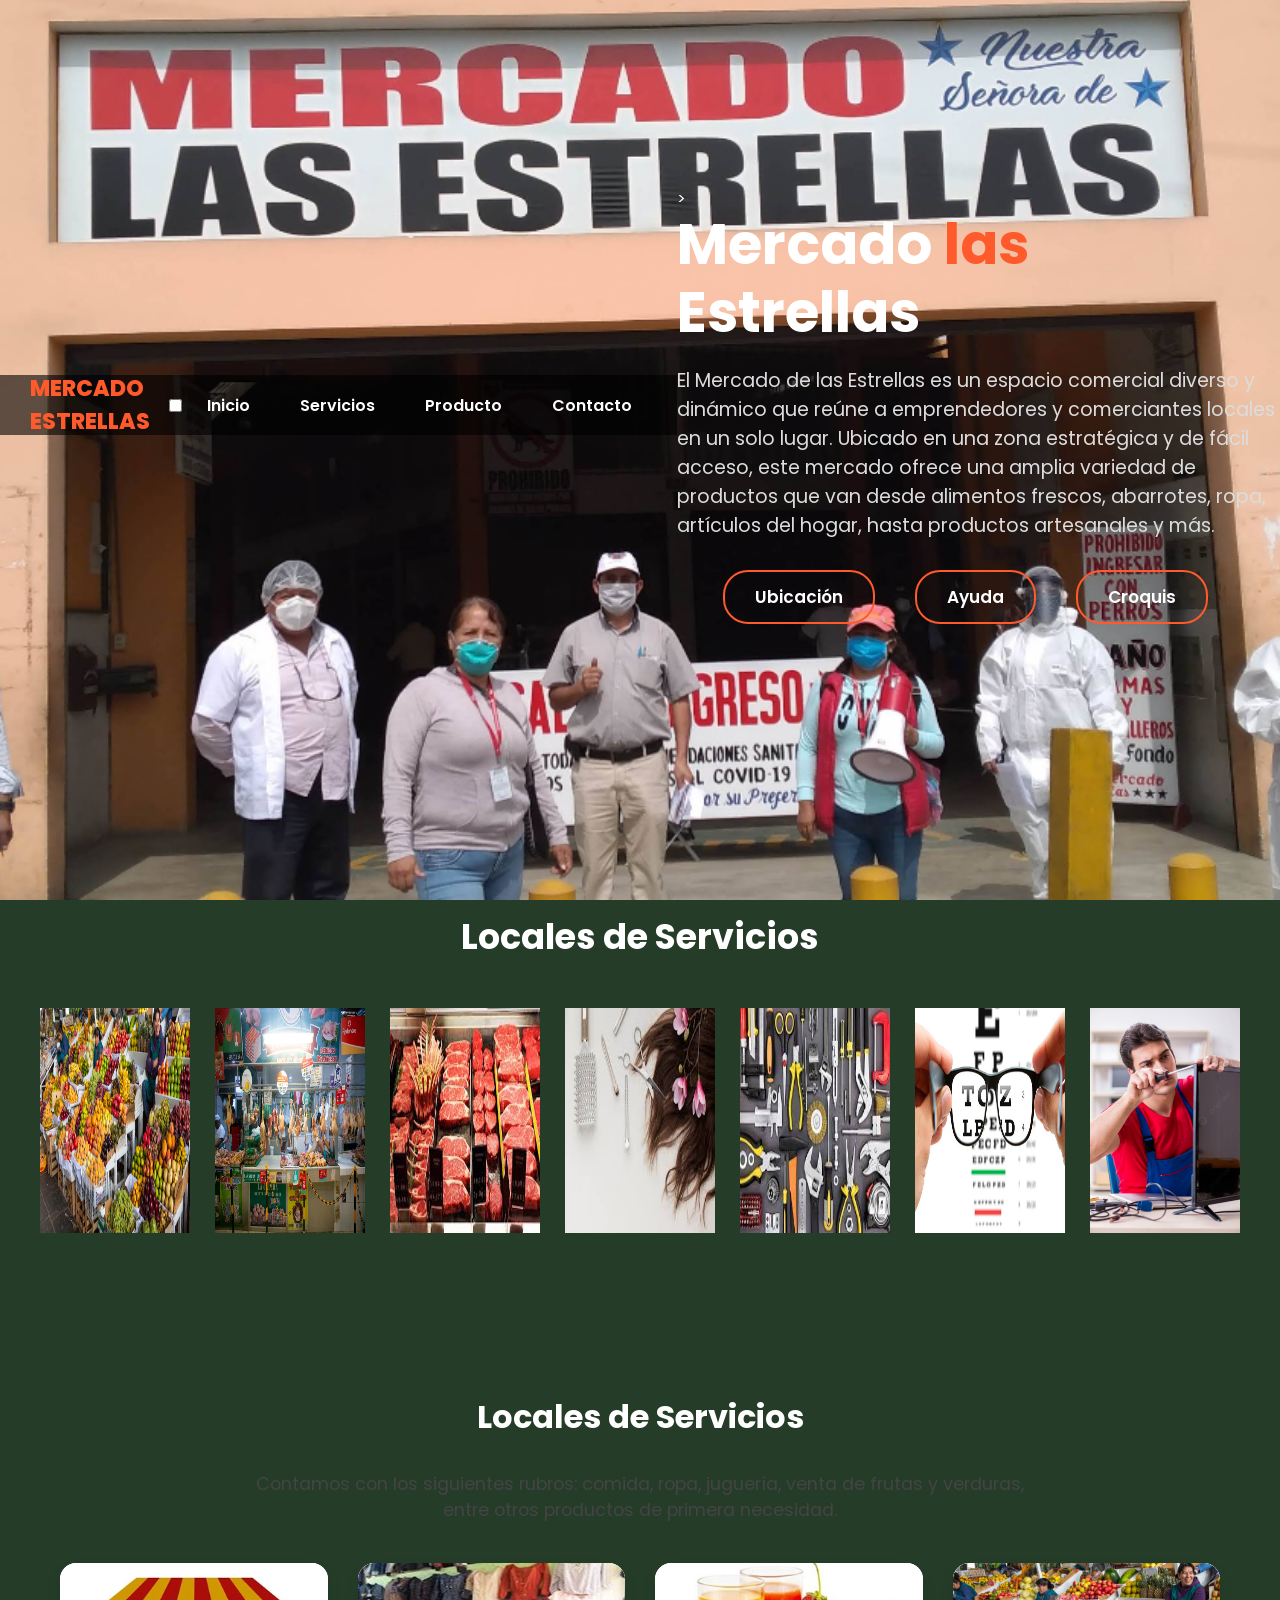
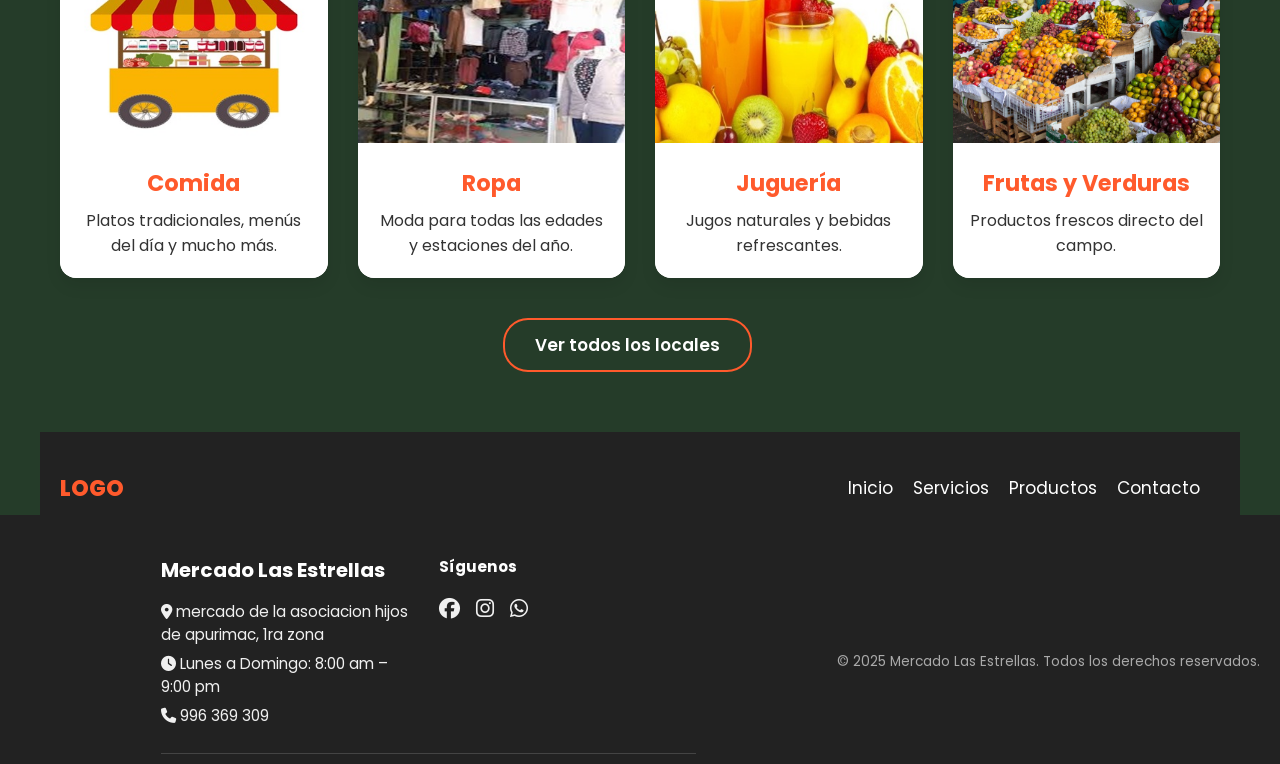
<file: index.html>
<!DOCTYPE html>
<html lang="en">
<head>
<link rel="icon" href="imagines de pagina/logo.jpg" type="image/x-icon">

  <!-- Etiquetas para compartir (Open Graph) -->
<meta property="og:title" content="Mercado Las Estrellas">
<meta property="og:description" content="Encuentra todo en un solo lugar: comida, ropa, abarrotes, servicios y más. Visítanos en Huaycán.">
<meta property="og:image" content="https://robertosotelosamaniego.github.io/MERCADO-LAS-ESTRELLAS/imagines%20de%20pagina/carniceria.jpg">
<meta property="og:url" content="https://robertosotelosamaniego.github.io/MERCADO-LAS-ESTRELLAS/">
<meta property="og:type" content="website">
  <!-- SEO básico -->
<meta name="description" content="Mercado Las Estrellas - Encuentra comida, abarrotes, ropa y más en un solo lugar. Ubícanos fácilmente y conoce nuestros servicios.">
<meta name="keywords" content="mercado, abarrotes, comida, ropa, Las Estrellas, Huaycán, comercio local, Lima">
<meta name="author" content="Mercado Las Estrellas">
<meta name="robots" content="index, follow">
  <!-- AOS Animate On Scroll CSS -->
<link href="https://cdn.jsdelivr.net/npm/aos@2.3.4/dist/aos.css" rel="stylesheet">
    <meta charset="UTF-8">
    <meta name="viewport" content="width=device-width, initial-scale=1.0">
   <title>Mercado Las Estrellas - Inicio</title>
    <link rel="stylesheet" href="style.css">

</head>
<link rel="stylesheet" href="https://cdnjs.cloudflare.com/ajax/libs/font-awesome/6.5.0/css/all.min.css">

<body>
    <header class="header">

       <!-- SLIDER DE FONDO -->
        <div class="slider">
    <div class="slide active" style="background-image: url('mercado/mercadoprin.png');"></div>
    <div class="slide" style="background-image: url('mercado/peluqueriacabello.png');"></div>
    <div class="slide" style="background-image: url('mercado/puetoabarrote.png');"></div>
  </div>
   
      <div class="menu container">
  
           <a href="#" class="logo">Mercado Estrellas</a>
           <input type="checkbox" id="menu"/>
           <label for="menu">
               <img src ="imagines de pagina/menu.png" class="menu-icono" alt="menu">
           </label>
          <nav class="navbar">
            <ul>
              <li><a href="#">Inicio</a></li>
              <li><a href="#">Servicios</a></li>
              <li><a href="#">Producto</a></li>
              <li><a href="https://api.whatsapp.com/send?phone=51996369309&text=Hola%20Presidente%20deseo%20hacer%20una%20consulta..." target="_blank" >Contacto</a></li>
            </ul>
          </nav>    
      </div>
            <!--TETO Y BOTONES-->
      <div class="header-conten container">
        <div class="header-txt" data-aos="fade-up">
>
          <h1>Mercado <span>las</span><br>Estrellas</h1>
          <p>
            El Mercado de las Estrellas es un espacio comercial diverso y dinámico 
            que reúne a emprendedores y comerciantes locales en un solo lugar.  
            Ubicado en una zona estratégica y de fácil acceso, este mercado ofrece 
            una amplia variedad de productos que van desde alimentos frescos, 
            abarrotes, ropa, artículos del hogar, hasta productos artesanales y más.
          
          </p>
          <div class="butons" data-aos="zoom-in" data-aos-delay="200">
               <a href="https://acortar.link/OR9uFD" target="_blank" class="btn-1">Ubicación</a>
               <a href="ayuda.html" target="_blank" class="btn-1"> Ayuda </a>
               <a href="croquis.html" target="_blank" class="btn-1" > Croquis</a>
          </div>

        </div>
      </div>
    </header>

    <section class="popular container">

       <h2> Locales de Servicios </h2>

       <div class="popular-content">
            <img src="mercado/Frutas.jpg" alt="">
            <img src="mercado/Pollería.jpg" alt="">
            <img src="mercado/carnicería.jpg" alt="">
            <img src="mercado/peluqueria.jpg" alt="">
            <img src="mercado/ferreteria.jpg" alt="">
            <img src="mercado/optometrista.jpg" alt="">
            <img src="mercado/reparación.jpg" alt="">
       </div>
    </section>


    <section class="services container">
  <h2 class="section-title">Locales de Servicios</h2>
  <p class="section-description">
    Contamos con los siguientes rubros: comida, ropa, juguería, venta de frutas y verduras, entre otros productos de primera necesidad.
  </p>

  <div class="card-grid">
    <div class="card">
      <div class="card" data-aos="fade-up" data-aos-delay="200">
      <img src="mercado/puesto de comida.jpg" alt="Comida">
      <h3>Comida</h3>
      <p>Platos tradicionales, menús del día y mucho más.</p>
    </div>
    </div>
    <div class="card">
      <div class="card" data-aos="fade-up" data-aos-delay="200">
      <img src="mercado/puesto de ropa.jpg" alt="Ropa">
      <h3>Ropa</h3>
      <p>Moda para todas las edades y estaciones del año.</p>
    </div>
    </div>
    <div class="card">
      <div class="card" data-aos="fade-up" data-aos-delay="200">
      <img src="mercado/puesto de jugo.jpg" alt="Juguería">
      <h3>Juguería</h3>
      <p>Jugos naturales y bebidas refrescantes.</p>
    </div>
    </div>
    <div class="card">
      <div class="card" data-aos="fade-up" data-aos-delay="200">
      <img src="mercado/Frutas.jpg" alt="Frutas y Verduras">
      <h3>Frutas y Verduras</h3>
      <p>Productos frescos directo del campo.</p>
    </div>
    </div>
  </div>

  <div class="center">
    <a href="galeria.html" class="btn-1">Ver todos los locales</a>
  </div>
</section>

<footer class="footer container">

  <div class="link">
    <a href="#" class="logo">Logo</a>
  </div>

  <div class="link">
     <ul>
         <li><a href="#">Inicio</a></li>
         <li><a href="#">Servicios</a></li>
         <li><a href="#">Productos</a></li>
         <li><a href="contacto.html" target="_blank">Contacto</a></li>


     </ul>


  </div>

</footer>
<footer class="footer">
  <div class="footer-container container">
    <div class="footer-info">
      <h3>Mercado Las Estrellas</h3>
      <p><i class="fa-solid fa-location-dot"></i> mercado de la asociacion hijos de apurimac, 1ra zona</p>
      <p><i class="fa-solid fa-clock"></i> Lunes a Domingo: 8:00 am – 9:00 pm</p>
      <p><i class="fa-solid fa-phone"></i> 996 369 309 </p>
    </div>
    <div class="footer-social">
      <h4>Síguenos</h4>
      <a href="#"><i class="fa-brands fa-facebook"></i></a>
      <a href="#"><i class="fa-brands fa-instagram"></i></a>
      <a href="https://api.whatsapp.com/send?phone=51981288056&text=Hola%20Roberto%20deseo%20hacer%20una%20consulta..."><i class="fa-brands fa-whatsapp"></i></a>
    </div>
  </div>
  <div class="footer-bottom">
    <p>© 2025 Mercado Las Estrellas. Todos los derechos reservados.</p>
  </div>
</footer>
<!-- AOS Animate On Scroll JS -->
<script src="https://cdn.jsdelivr.net/npm/aos@2.3.4/dist/aos.js"></script>
<script>
  AOS.init({
    duration: 1500, // duración en milisegundos
    once: true      // animar solo una vez
  });
</script>

<script>
  const slides = document.querySelectorAll('.slide');
  let currentSlide = 0;

  setInterval(() => {
    slides[currentSlide].classList.remove('active');
    currentSlide = (currentSlide + 1) % slides.length;
    slides[currentSlide].classList.add('active');
  }, 4000); // cambia cada 4 segundos
</script>

</body>
</html>
</file>
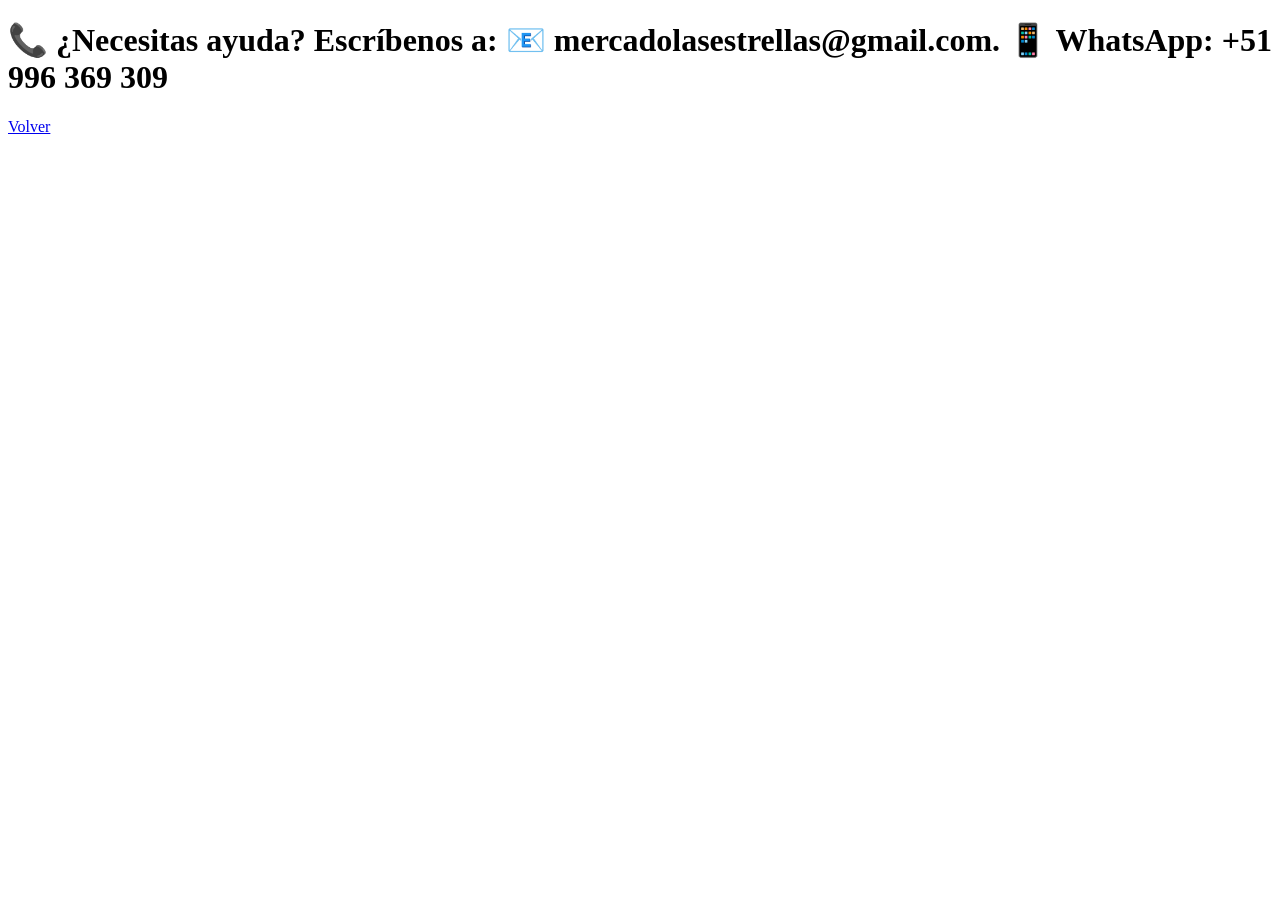
<file: ayuda.html>
<!DOCTYPE html>
<html lang="en">
<head>
    <!-- Etiquetas para compartir (Open Graph) -->
<meta property="og:title" content="Mercado Las Estrellas">
<meta property="og:description" content="Encuentra todo en un solo lugar: comida, ropa, abarrotes, servicios y más. Visítanos en Huaycán.">
<meta property="og:image" content="https://robertosotelosamaniego.github.io/MERCADO-LAS-ESTRELLAS/imagines%20de%20pagina/logo.jpg">
<meta property="og:url" content="https://robertosotelosamaniego.github.io/MERCADO-LAS-ESTRELLAS/">
<meta property="og:type" content="website">
    <!-- SEO básico -->
<meta name="description" content="Mercado Las Estrellas - Encuentra comida, abarrotes, ropa y más en un solo lugar. Ubícanos fácilmente y conoce nuestros servicios.">
<meta name="keywords" content="mercado, abarrotes, comida, ropa, Las Estrellas, Huaycán, comercio local, Lima">
<meta name="author" content="Mercado Las Estrellas">
<meta name="robots" content="index, follow">
    <meta charset="UTF-8">
    <meta name="viewport" content="width=device-width, initial-scale=1.0">
    <title>Ayuda</title>
</head>
<body>
    <h1>📞 ¿Necesitas ayuda?
        Escríbenos a:
        📧 mercadolasestrellas@gmail.com.
        📱 WhatsApp: +51 996 369 309</h1>
        <a href="index.html" class="btn-1">Volver</a>   
        
</body>
</html>
</file>
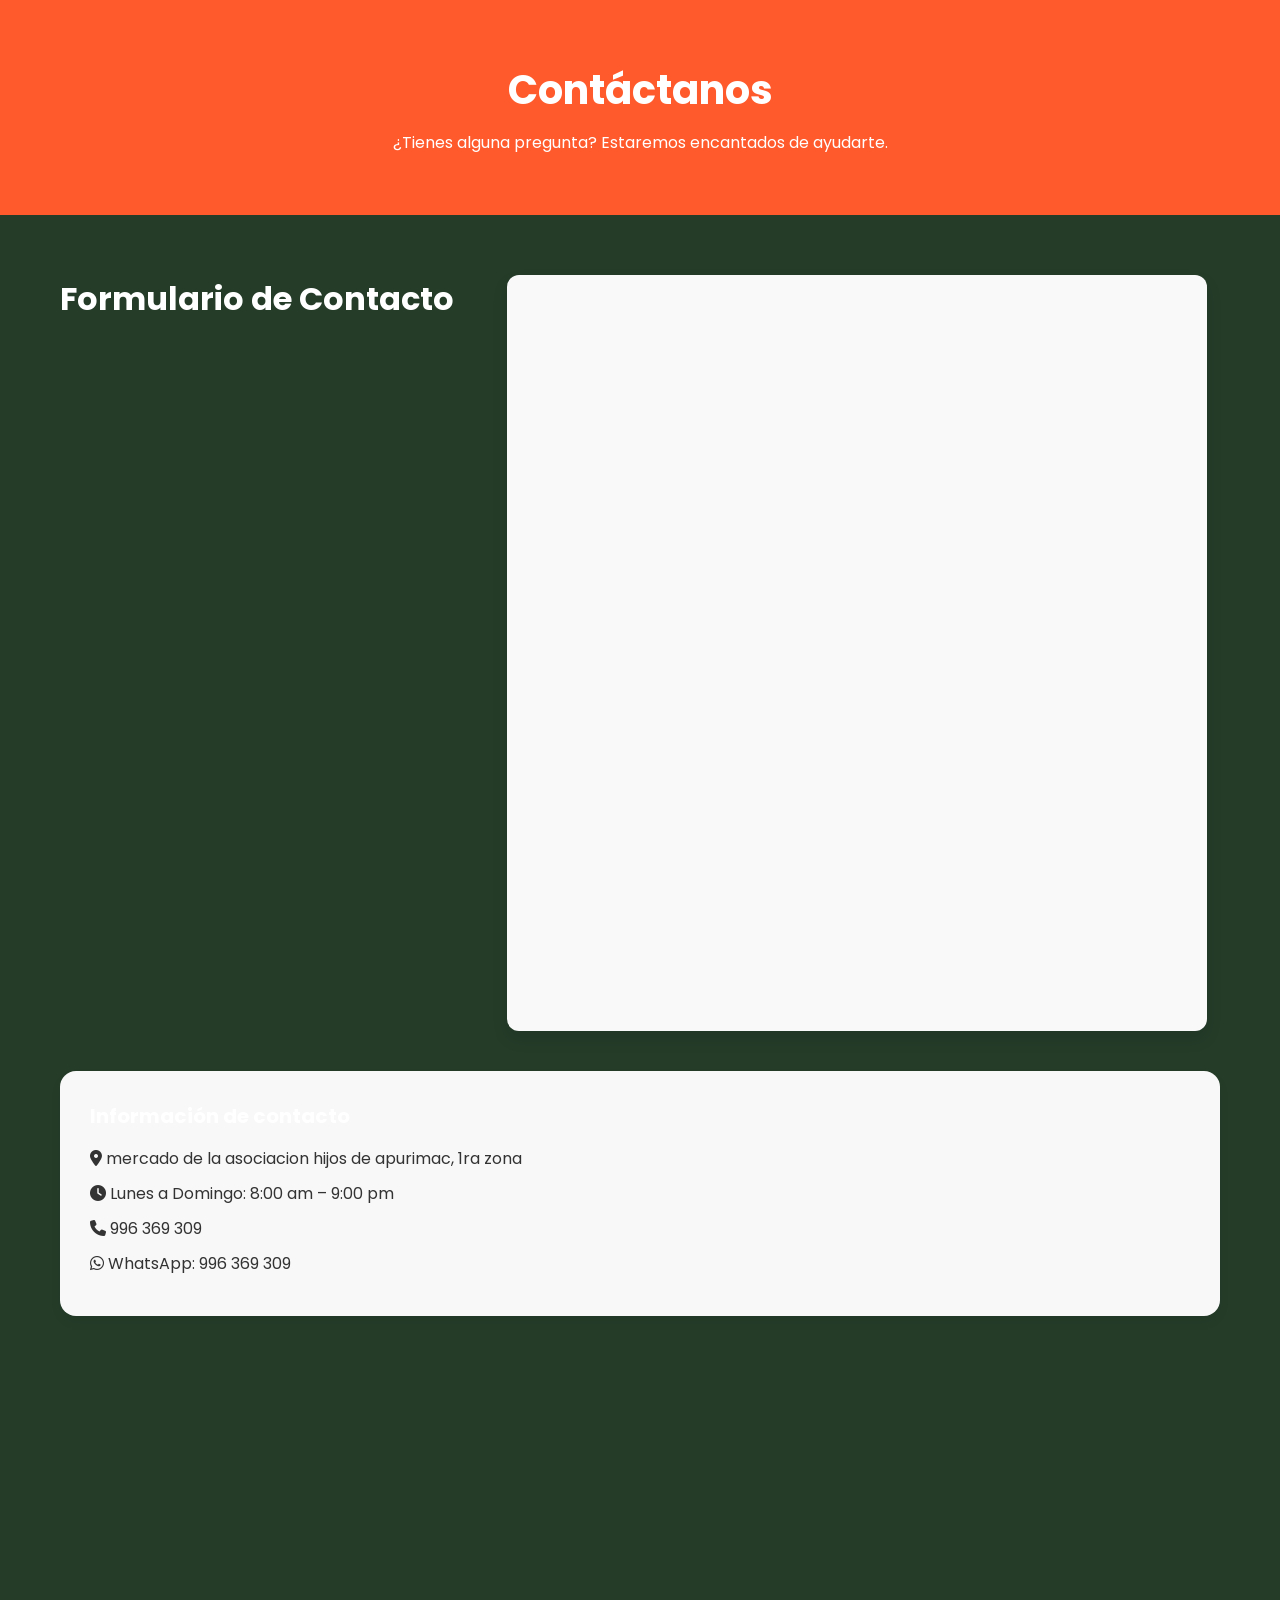
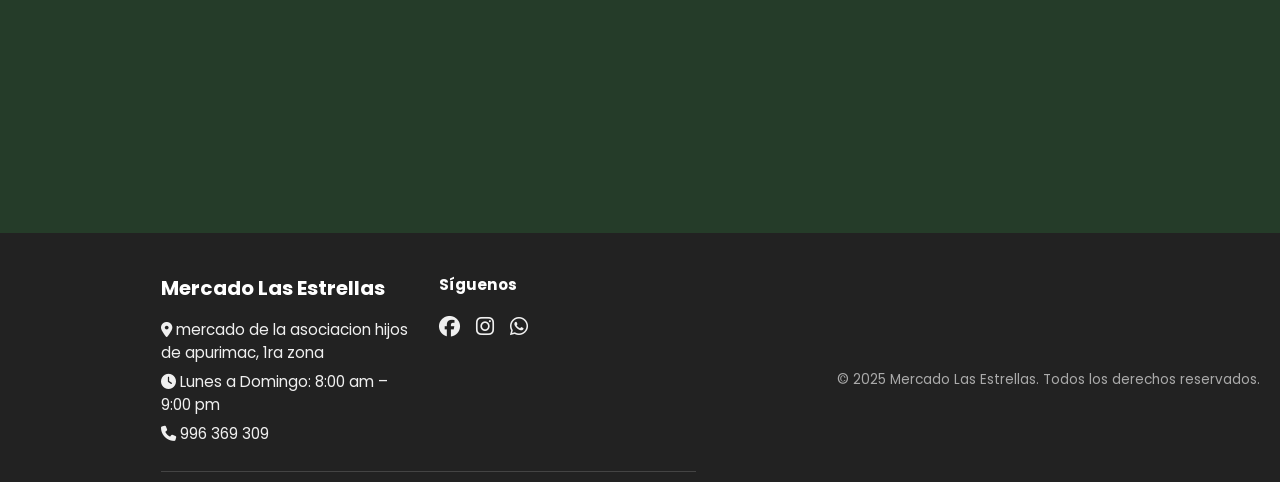
<file: contacto.html>
<!DOCTYPE html>
<html lang="en">
<head>
  <!-- Etiquetas para compartir (Open Graph) -->
<meta property="og:title" content="Mercado Las Estrellas">
<meta property="og:description" content="Encuentra todo en un solo lugar: comida, ropa, abarrotes, servicios y más. Visítanos en Huaycán.">
<meta property="og:image" content="https://robertosotelosamaniego.github.io/MERCADO-LAS-ESTRELLAS/imagines%20de%20pagina/logo.jpg">
<meta property="og:url" content="https://robertosotelosamaniego.github.io/MERCADO-LAS-ESTRELLAS/">
<meta property="og:type" content="website">
  <!-- SEO básico -->
<meta name="description" content="Mercado Las Estrellas - Encuentra comida, abarrotes, ropa y más en un solo lugar. Ubícanos fácilmente y conoce nuestros servicios.">
<meta name="keywords" content="mercado, abarrotes, comida, ropa, Las Estrellas, Huaycán, comercio local, Lima">
<meta name="author" content="Mercado Las Estrellas">
<meta name="robots" content="index, follow">

    <meta charset="UTF-8">
    <meta name="viewport" content="width=device-width, initial-scale=1.0">
    <title>Contáctanos - Mercado Las Estrellas</title>

    <link rel="stylesheet" href="style.css">
  <link rel="stylesheet" href="https://cdnjs.cloudflare.com/ajax/libs/font-awesome/6.5.0/css/all.min.css">
</head>
<body>
    
    <header class="header-contact">
  <div class="container">
    <h1>Contáctanos</h1>
    <p>¿Tienes alguna pregunta? Estaremos encantados de ayudarte.</p>
  </div>
</header>

<section class="contact-form-section container">
    <h2 class="section-title">Formulario de Contacto</h2>
  <div class="google-form-box">
   <iframe src="https://docs.google.com/forms/d/e/1FAIpQLSf1Gfwn_vxpvdt2lRvW87x-AwNFeXyu2oO8e7YtTCOwN7SoyA/viewform?embedded=true" width="640" height="689" frameborder="0" marginheight="0" marginwidth="0">Loading…</iframe>
    
  </div>
  <div class="info-box">
    <h3>Información de contacto</h3>
    <p><i class="fa-solid fa-location-dot"></i> mercado de la asociacion hijos de apurimac, 1ra zona</p>
    <p><i class="fa-solid fa-clock"></i> Lunes a Domingo: 8:00 am – 9:00 pm</p>
    <p><i class="fa-solid fa-phone"></i> 996 369 309</p>
    <p><i class="fa-brands fa-whatsapp"></i> WhatsApp: 996 369 309</p>
  </div>
</section>

<section class="map-section">
  <iframe src="https://www.google.com/maps/embed?pb=!1m14!1m8!1m3!1d7804.672811513184!2d-76.8769262!3d-12.0203457!3m2!1i1024!2i768!4f13.1!3m3!1m2!1s0x9105c3cd58aba6a7%3A0x8d45ec0caf8888ba!2sMercado%20Nuesta%20Se%C3%B1ora%20de%20las%20Estrellas!5e0!3m2!1ses-419!2spe!4v1750319688054!5m2!1ses-419!2spe" width="600" height="450" style="border:0;" allowfullscreen="" loading="lazy" referrerpolicy="no-referrer-when-downgrade"></iframe>
</section>

<footer class="footer">
  <div class="footer-container container">
    <div class="footer-info">
      <h3>Mercado Las Estrellas</h3>
      <p><i class="fa-solid fa-location-dot"></i> mercado de la asociacion hijos de apurimac, 1ra zona</p>
      <p><i class="fa-solid fa-clock"></i> Lunes a Domingo: 8:00 am – 9:00 pm</p>
      <p><i class="fa-solid fa-phone"></i> 996 369 309</p>
    </div>
    <div class="footer-social">
      <h4>Síguenos</h4>
      <a href="#"><i class="fa-brands fa-facebook"></i></a>
      <a href="#"><i class="fa-brands fa-instagram"></i></a>
      <a href="https://api.whatsapp.com/send?phone=51981288056&text=Hola%20Roberto%20deseo%20hacer%20una%20consulta..."><i class="fa-brands fa-whatsapp"></i></a>
    </div>
  </div>
  <div class="footer-bottom">
    <p>© 2025 Mercado Las Estrellas. Todos los derechos reservados.</p>
  </div>
</footer>


</footer>
</body>
</html>
</file>
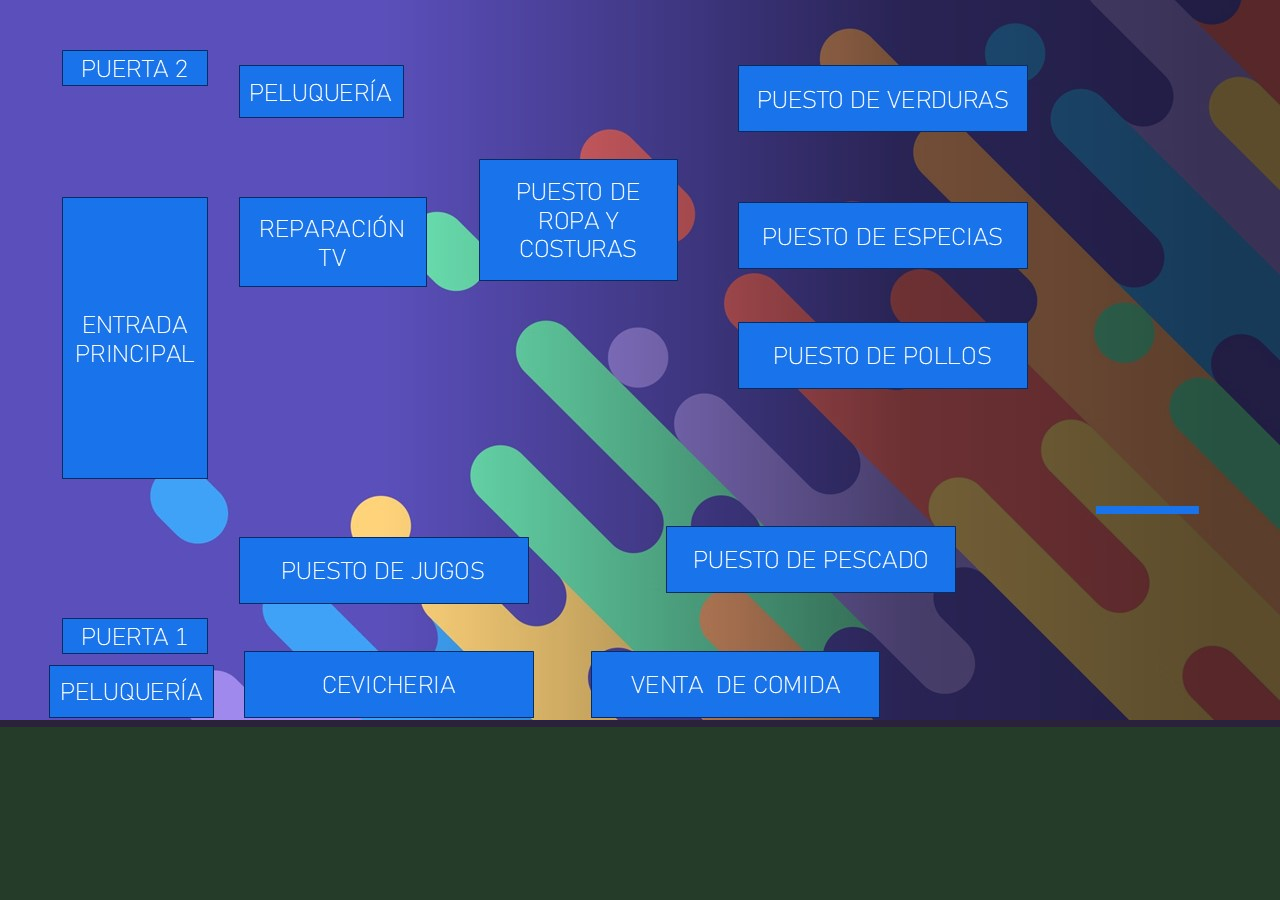
<file: croquis.html>
<!DOCTYPE html>
<html lang="en">
<head>
    <!-- Etiquetas para compartir (Open Graph) -->
<meta property="og:title" content="Mercado Las Estrellas">
<meta property="og:description" content="Encuentra todo en un solo lugar: comida, ropa, abarrotes, servicios y más. Visítanos en Huaycán.">
<meta property="og:image" content="https://robertosotelosamaniego.github.io/MERCADO-LAS-ESTRELLAS/imagines%20de%20pagina/logo.jpg">
<meta property="og:url" content="https://robertosotelosamaniego.github.io/MERCADO-LAS-ESTRELLAS/">
<meta property="og:type" content="website">
    <!-- SEO básico -->
<meta name="description" content="Mercado Las Estrellas - Encuentra comida, abarrotes, ropa y más en un solo lugar. Ubícanos fácilmente y conoce nuestros servicios.">
<meta name="keywords" content="mercado, abarrotes, comida, ropa, Las Estrellas, Huaycán, comercio local, Lima">
<meta name="author" content="Mercado Las Estrellas">
<meta name="robots" content="index, follow">
    <meta charset="UTF-8">
    <meta name="viewport" content="width=device-width, initial-scale=1.0">
    <title>croquis</title>
    <link rel="stylesheet" href="style.css">
</head>
<body>
    <div class="product-1">
          <img src="mercado/Presentación1.jpg" alt="">
        </div>
</body>
</html>
</file>
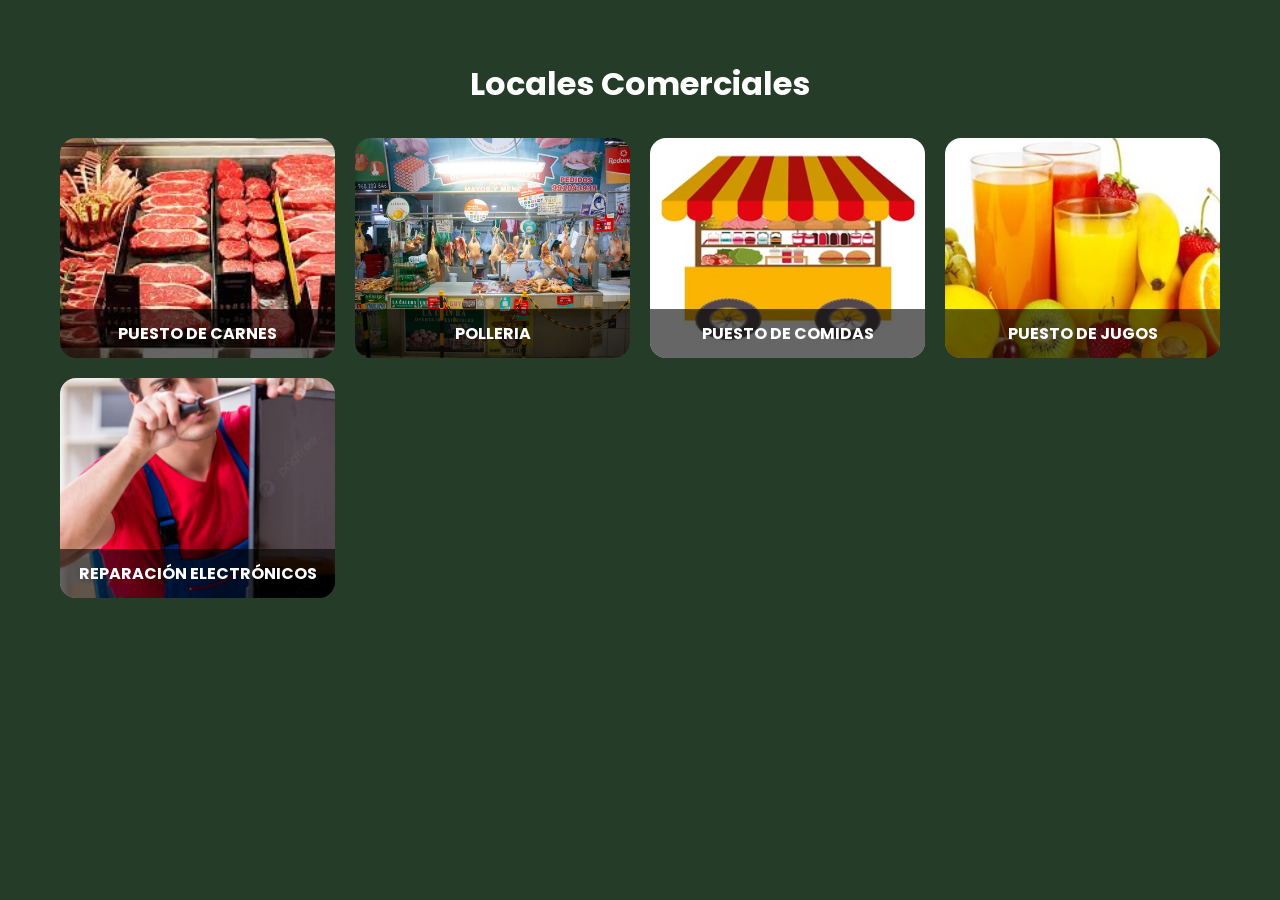
<file: galeria.html>
<!DOCTYPE html>
<html lang="en">
<head>
  <!-- Etiquetas para compartir (Open Graph) -->
<meta property="og:title" content="Mercado Las Estrellas">
<meta property="og:description" content="Encuentra todo en un solo lugar: comida, ropa, abarrotes, servicios y más. Visítanos en Huaycán.">
<meta property="og:image" content="https://robertosotelosamaniego.github.io/MERCADO-LAS-ESTRELLAS/imagines%20de%20pagina/logo.jpg">
<meta property="og:url" content="https://robertosotelosamaniego.github.io/MERCADO-LAS-ESTRELLAS/">
<meta property="og:type" content="website">
  <!-- SEO básico -->
<meta name="description" content="Mercado Las Estrellas - Encuentra comida, abarrotes, ropa y más en un solo lugar. Ubícanos fácilmente y conoce nuestros servicios.">
<meta name="keywords" content="mercado, abarrotes, comida, ropa, Las Estrellas, Huaycán, comercio local, Lima">
<meta name="author" content="Mercado Las Estrellas">
<meta name="robots" content="index, follow">
   <!-- AOS Animate On Scroll CSS -->
<link href="https://cdn.jsdelivr.net/npm/aos@2.3.4/dist/aos.css" rel="stylesheet">
    <meta charset="UTF-8">
    <meta name="viewport" content="width=device-width, initial-scale=1.0">
    <title>Locales Comerciales - Mercado Las Estrellas</title>
     <link rel="stylesheet" href="style.css">
</head>
<body>
    <section class="gallery container">
  <h2 class="section-title">Locales Comerciales</h2>
  <div class="gallery-grid">
    <a href="puestoalimentos.html" class="gallery-link">
    <div class="gallery-item" data-aos="flip-left">
      <img src="mercado/carnicería.jpg" alt="Local Don Pepe">
      <div class="gallery-caption">PUESTO DE CARNES</div>
    </div>
    </a>
     <div class="gallery-item" data-aos="flip-left">
      <img src="mercado/Pollería.jpg" alt="Pollería El Sabor">
      <div class="gallery-caption">POLLERIA</div>
    </div>
     <div class="gallery-item" data-aos="flip-left">
      <img src="mercado/puesto de comida.jpg" alt="Boutique Ana">
      <div class="gallery-caption">PUESTO DE COMIDAS</div>
    </div>
     <div class="gallery-item" data-aos="flip-left">
      <img src="mercado/puesto de jugo.jpg" alt="Boutique Ana">
      <div class="gallery-caption">PUESTO DE JUGOS</div>
    </div>

  <div class="gallery-item" data-aos="flip-left">
      <img src="mercado/reparación.jpg" alt="Boutique Ana">
      <div class="gallery-caption">REPARACIÓN ELECTRÓNICOS</div>
    </div>
    <!-- Puedes agregar más locales como estos -->
  </div>
</section>
<!-- AOS Animate On Scroll JS -->
<script src="https://cdn.jsdelivr.net/npm/aos@2.3.4/dist/aos.js"></script>
<script>
  AOS.init({
    duration: 1500, // duración en milisegundos
    once: true      // animar solo una vez
  });
</script>
</body>
</html>
</file>
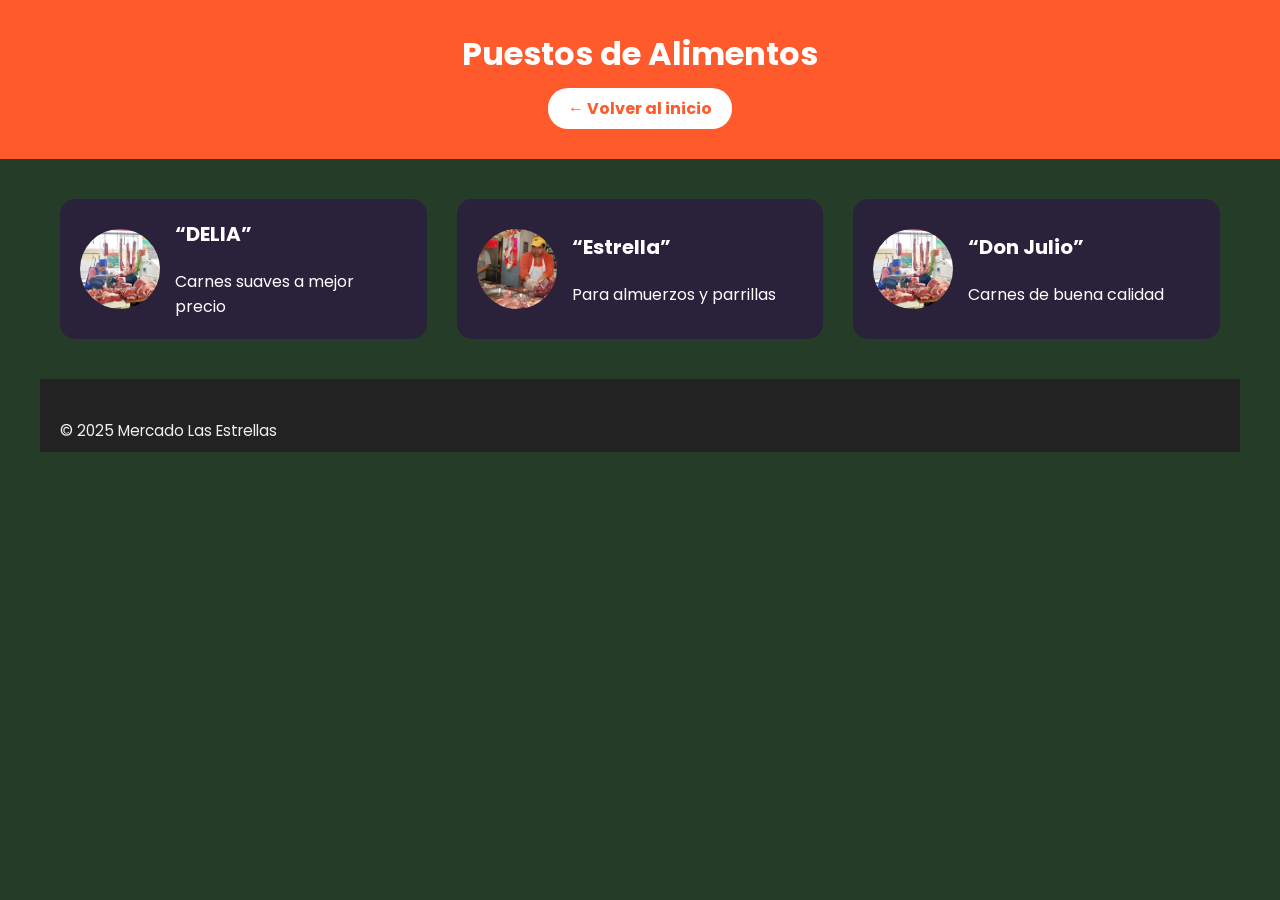
<file: puestoalimentos.html>
<!DOCTYPE html>
<html lang="es">
<head>
  <meta charset="UTF-8">
  <meta name="viewport" content="width=device-width, initial-scale=1.0">
  <title>Puestos de Alimentos</title>
  <link rel="stylesheet" href="style.css">
</head>
<body>

  <header class="simple-header">
    <h1>Puestos de Alimentos</h1>
    <a href="index.html" class="btn-volver">← Volver al inicio</a>
  </header>

  <main class="puestos-lista container">
    <div class="puesto">
      <img src="mercado/CARNE1.jpg" alt="Puesto 1">
      <div>
        <h3>“DELIA”</h3>
        <p>Carnes suaves a mejor precio</p>
      </div>
    </div>

    <div class="puesto">
      <img src="mercado/CARNE2.jpg" alt="Puesto 2">
      <div>
        <h3>“Estrella”</h3>
        <p>Para almuerzos y parrillas</p>
      </div>
    </div>

    <div class="puesto">
      <img src="mercado/CARNE3.jpg" alt="Puesto 3">
      <div>
        <h3>“Don Julio”</h3>
        <p>Carnes de buena calidad</p>
      </div>
    </div>

    <!-- Agrega más puestos aquí -->
  </main>

  <footer class="footer container">
    <p>&copy; 2025 Mercado Las Estrellas</p>
  </footer>

</body>
</html>
</file>
<file: style.css>
@import url('https://fonts.googleapis.com/css2?family=Poppins:wght@400;500;600;700;800&display=swap');

*{
    margin: 0;
    padding: 0;
    box-sizing: border-box;
    text-decoration: none;
    list-style: none;
}

body{
   font-family: 'Poppins',sans-serif;
   background-color: #253c29;   
}

img{
    max-width: 100%;
}

.container{
    max-width: 1200px;
    margin: 0 auto;
}

.header{
    background-image: url(mercado/Mercado\ Estrella.png);
    background-position: center center;
    background-repeat: no-repeat;
    background-size: cover;
    display: flex;
    align-items: center;
    min-height: 90vh;
    padding: 60px 0;
    color: white; 

}

.menu{
  position: absolute;
  top: 0;
  left: 0;
  right: 0;
  height: 60px; /* MUY IMPORTANTE */
  background-color: rgba(0, 0, 0, 0.6);
  display: flex;
  align-items: center;
  justify-content: space-between;
  padding: 0 30px;
  z-index: 2;
}

.logo{
   color: #FF5A2C;
  font-size: 22px;
  font-weight: 800;
  text-transform: uppercase;
}

.menu .navbar {
  display: flex;
  align-items: center;
}

.menu .navbar ul{
    display: flex;
    gap: 20px;
}

.menu .navbar ul  li{
    position: relative;
    float: left;
}

.menu .navbar ul  li a {
    font-size: 16px;
  padding: 10px 15px;
  color: #fff;
  font-weight: 600;
  transition: 0.3s ease;
}

.menu .navbar ul  li a:hover{
    color: #FF5A2C;
}

#menu{
    display: flex;
}

.menu-icono{
    width: 25px;
    display: none;
}

.menu label{
    cursor: pointer;
    display: none;
}

/*nuevo*/

.services {
  padding: 60px 20px;
  text-align: center;
}

.section-title {
  font-size: 2.5rem;
  color: #1b1726;
  margin-bottom: 15px;
}

.section-description {
  font-size: 1.1rem;
  color: #444;
  margin-bottom: 40px;
  max-width: 800px;
  margin-left: auto;
  margin-right: auto;
}

.card-grid {
  display: grid;
  grid-template-columns: repeat(auto-fit, minmax(250px, 1fr));
  gap: 30px;
  margin-bottom: 40px;
}

.card {
  background: #ffffff;
  border-radius: 16px;
  box-shadow: 0 8px 16px rgba(0,0,0,0.08);
  overflow: hidden;
  transition: transform 0.3s ease, box-shadow 0.3s ease;
}

.card:hover {
  transform: translateY(-8px);
  box-shadow: 0 12px 24px rgba(0,0,0,0.15);
}

.card img {
  width: 100%;
  height: 180px;
  object-fit: cover;
}

.card h3 {
  font-size: 1.4rem;
  color: #FF5A2C;
  margin: 16px 0 8px;
}

.card p {
  font-size: 1rem;
  color: #333;
  padding: 0 16px 20px;
}

.center {
  text-align: center;
}

/*termina nuevo*/
/*galeria*/

.gallery {
  padding: 60px 20px;
  text-align: center;
}

.gallery-grid {
  display: grid;
  grid-template-columns: repeat(auto-fit, minmax(220px, 1fr));
  gap: 20px;
  margin-top: 30px;
}

.gallery-item {
  position: relative;
  overflow: hidden;
  border-radius: 16px;
  box-shadow: 0 8px 16px rgba(0, 0, 0, 0);
  transition: transform 0.3s ease, box-shadow 0.3s ease;
}

.gallery-item img {
  width: 100%;
  height: 220px;
  object-fit: cover;
  display: block;
  transition: transform 0.4s ease;
}

.gallery-item:hover img {
  transform: scale(1.05);
}

.gallery-caption {
  position: absolute;
  bottom: 0;
  width: 100%;
  padding: 12px;
  background: rgba(0, 0, 0, 0.6);
  color: #fff;
  font-size: 1rem;
  font-weight: bold;
  text-align: center;
}

/*termina galeria*/


.header-content {
    display: flex;
    align-items: center;
    justify-content: center;
    text-align: center;
    flex-direction: column;
}

.header-txt{
    flex-basis: 50%;
}

.header-txt h1{
    font-size: 3.5rem;
    color: #ffffff;
    line-height: 1.2;
    margin-bottom: 20px;
}

.header-txt span{
    color: #FF5A2C;
}

.header-txt  p{
    font-size: 1.2rem;
    max-width: 700px;
    color: #dcdcdc;
    margin-bottom: 30px;
}

.butons{
display: flex;
flex-wrap: wrap;
justify-content: center;
gap: 15px;
}

.btn-1, .btn-2, .btn-3{
    display: inline-block;
    padding: 12px 30px;
    background-color: transparent;
    border: 2px solid #FF5A2C;
    border-radius: 25px;
    margin-right: 25px;
    font-size: 17px;
    font-weight: 600;
    color: #ffffff;
    transition: background 0.3s;

}

.btn-1:hover{
    background-color: #FF5A2C
}

.popular{
    padding: 100px 0;
    text-align: center;
}

h2{
    color: #ffffff;
    font-size: 35px;
    margin-bottom: 45px;
}


.popular-content{
    display: flex;
    justify-content: space-between;
}

.popular-content img{
    width: 150px;
}

.product-content{
    display: grid;
    grid-template-columns: repeat(3, 1fr);
    gap: 50px;
}

.product-1{
   background-color: #2a223a;
}

.product-text{
    padding: 50px 30px;
}

h3{
    font-size: 20px;
    color: #ffffff;
    margin-bottom: 20px;
}

.price{
    display: flex;
    justify-content: space-between;
    align-items: center;
}

.price p{
    font-size: 17px;
    color: #FF5A2C;
}

.btn-2{
    padding: 5px 25px;
    background-color: #FF5A2C;
    margin-right: 0;
}

.contact{
    padding: 150px 300px;
}

.contact-content{
    background-color:#2a223a ;
    text-align: center;
    padding: 50px;
    border-radius: 50px;
}

form{
    display: flex;
    justify-content: center;
    margin-top: 20px;   
}

input{
    padding: 18px 25px;
    background-color: #3f3456;
    border: 0;
    border-radius: 25px;
    outline: none;
    margin-right:  10px;
    color: #ffffff;
    font-size: 17px;
}

::placeholder{
    color: #E0E0E0;
    font-size: 17px;
}

.btn-3{
    background-color: #FF5A2C;
    cursor: pointer;
    margin-right: 0;
}

.footer{
    display: flex;
    justify-content: space-between;
    align-items: center;
    padding: 50px 0;
}

.link ul{
    display: flex;
}

.link ul li > a{
    font-size: 17px;
    color: #ffffff;
    margin-right: 20px;
}

.link ul li >a:hover{
    color: #FF5A2C;
}

/*footer*/

.footer {
  background-color: #222;
  color: #f0f0f0;
  padding: 40px 20px 10px;
  font-size: 0.95rem;
}

.footer-container {
  display: flex;
  flex-wrap: wrap;
  justify-content: space-between;
  gap: 20px;
  border-bottom: 1px solid #444;
  padding-bottom: 20px;
}

.footer-info,
.footer-social {
  flex: 1 1 250px;
}

.footer-info h3,
.footer-social h4 {
  color: #ffffff;
  margin-bottom: 15px;
}

.footer-info p {
  margin: 6px 0;
}

.footer-social a {
  color: #f0f0f0;
  font-size: 1.3rem;
  margin-right: 12px;
  transition: color 0.3s ease;
}

.footer-social a:hover {
  color: #00d991; /* verde menta */
}

.footer-bottom {
  text-align: center;
  padding-top: 15px;
  font-size: 0.85rem;
  color: #aaa;
}

/*footer*/

/*contacto*/

.header-contact {
  background-color: #FF5A2C;
  color: #fff;
  text-align: center;
  padding: 60px 20px;
}

.header-contact h1 {
  font-size: 2.5rem;
  margin-bottom: 10px;
}

.contact-form-section {
  display: flex;
  flex-wrap: wrap;
  gap: 40px;
  padding: 60px 20px;
}

.form-box,
.info-box {
  flex: 1 1 350px;
  background: #f8f8f8;
  padding: 30px;
  border-radius: 16px;
  box-shadow: 0 6px 12px rgba(0,0,0,0.05);
}

form input,
form textarea {
  width: 100%;
  padding: 12px;
  margin-bottom: 20px;
  border-radius: 8px;
  border: 1px solid #ccc;
  font-size: 1rem;
}

form input[type="submit"] {
  background-color: #FF5A2C;
  border: none;
  color: white;
  font-weight: bold;
  cursor: pointer;
  transition: background 0.3s;
}

form input[type="submit"]:hover {
  background-color: #d9481f;
}

.info-box h3 {
  margin-bottom: 15px;
}

.info-box p {
  margin: 10px 0;
  color: #333;
  font-size: 1rem;
}

.map-section iframe {
  width: 100%;
  border: 0;
}

/*fin contacto*/
/*google*/

.google-form-box {
  background: #f9f9f9;
  padding: 30px;
  border-radius: 12px;
  box-shadow: 0 8px 16px rgba(0,0,0,0.1);
  max-width: 800px;
  margin: 0 auto;
}

/*RESPONSIVE*/
@media(max-width:991px)
{


.popular-content {
  flex-wrap: wrap;
  gap: 20px;
  justify-content: center;
}
.popular-content img {
  width: 100px;
  height: auto;
}

  .container {
  padding: 0 15px;
}

  .butons {
  display: flex;
  flex-direction: column;
  align-items: center;
  gap: 15px;
}
  
    .menu{
        padding: 20px;
    }

    .menu label{
       display: initial;
  cursor: pointer;
  z-index: 4;
    }

    .menu .navbar{
        position: absolute;
  top: 60px;
  left: 0;
  right: 0;
  background-color: #008000;
  flex-direction: column;
  display: none;
  text-align: center;
    }
.menu .navbar ul {
  flex-direction: column;
}
    .menu .navbar ul li a:hover{
        color: #17261d;
    }

    .menu .navbar ul li{
        width: 100%;
    }

    #menu:checked ~ .navbar{
        display: flex;
    }
    
    .header{
        min-height: 0vh;
        padding: 80px 30px 50px 30px;
    }

    .header-txt{
        text-align: center;
        flex-basis: 100%;
    }

    .header-txt h1{
        font-size: 2.5rem;
        margin-bottom: 15px;
    }

    .butons{
        justify-content: column;
    }

    .btn-1:last-of-type{
        margin-right: 0;
    }

    .popular{
        display: none;
    }

    .product{
        padding: 30px;
    }

    .product-content{
        grid-template-columns: repeat(1,1fr);
        gap: 30px;
    }

    .product-1 img{
        width: 100%;
        height: auto;
        border-radius: 12px;
    }

    .contact{
        padding: 30px;
    }

    form{
        flex-direction:  column;
    }

    form input,
form textarea {
  font-size: 16px;
  padding: 14px;
  margin-bottom: 15px;
}

    input{
        margin: 0 0 20px 0;
    }

    .footer{
        flex-direction: column;
        text-align: center;
    }

    .link ul{
        margin-top: 20px;
    }

}
/* SLIDER HEADER */
.slider {
  position: absolute;
  top: 0; 
  left: 0;
  width: 100%;
  height: 100%;
  z-index: 0;
  overflow: hidden;
}

.slide {
  width: 100%;
  height: 100%;
  background-position: center;
  background-size: cover;
  position: absolute;
  opacity: 0;
  transition: opacity 1s ease-in-out;
}

.slide.active {
  opacity: 1;
}

/* Oscurece el fondo del slider para que el texto se lea mejor */
.header::before {
   content: "";
  position: absolute;
  top: 0; 
  left: 0;
  width: 100%;
  height: 100%;
  
  z-index: 1;
  pointer-events: none;
}
/* Para que el contenido del header esté encima del slider */
.header-content,
.menu {
  position: relative;
  z-index: 3;
}

.simple-header {
  background-color: #FF5A2C;
  color: #fff;
  padding: 30px 20px;
  text-align: center;
}

.simple-header h1 {
  margin-bottom: 10px;
  font-size: 32px;
}

.btn-volver {
  display: inline-block;
  padding: 8px 20px;
  background-color: #ffffff;
  color: #FF5A2C;
  text-decoration: none;
  border-radius: 20px;
  font-weight: bold;
  transition: background 0.3s;
}

.btn-volver:hover {
  background-color: #ffe0d1;
}

.puestos-lista {
  display: grid;
  grid-template-columns: repeat(auto-fit, minmax(280px, 1fr));
  gap: 30px;
  padding: 40px 20px;
}

.puesto {
  background-color: #2a223a;
  color: #fff;
  padding: 20px;
  border-radius: 15px;
  display: flex;
  gap: 15px;
  align-items: center;
  transition: transform 0.3s ease;
}

.puesto:hover {
  transform: scale(1.02);
}

.puesto img {
  width: 80px;
  height: 80px;
  object-fit: cover;
  border-radius: 50%;
}

.gallery-link {
  text-decoration: none;
}

.gallery-link:hover .gallery-item {
  transform: scale(1.03);
  transition: transform 0.3s ease;
  cursor: pointer;
}

.contact-section {
  padding: 80px 20px;
  text-align: center;
}

.section-title {
  font-size: 32px;
  color: #ffffff;
  margin-bottom: 30px;
}

.contact-form {
  max-width: 600px;
  margin: 0 auto;
  display: grid;
  gap: 20px;
}

.contact-form input,
.contact-form textarea {
  padding: 15px;
  border-radius: 10px;
  border: none;
  background-color: #3f3456;
  color: #ffffff;
  font-size: 16px;
  resize: none;
}

.contact-form input::placeholder,
.contact-form textarea::placeholder {
  color: #ccc;
}

.btn-form {
  background-color: #FF5A2C;
  color: white;
  font-size: 16px;
  padding: 12px 25px;
  border: none;
  border-radius: 25px;
  cursor: pointer;
  transition: background 0.3s ease;
}

.btn-form:hover {
  background-color: #ff784f;
}

.form-success {
  display: none;
  color: #00e676;
  font-size: 16px;
  margin-top: 10px;
}
</file>
